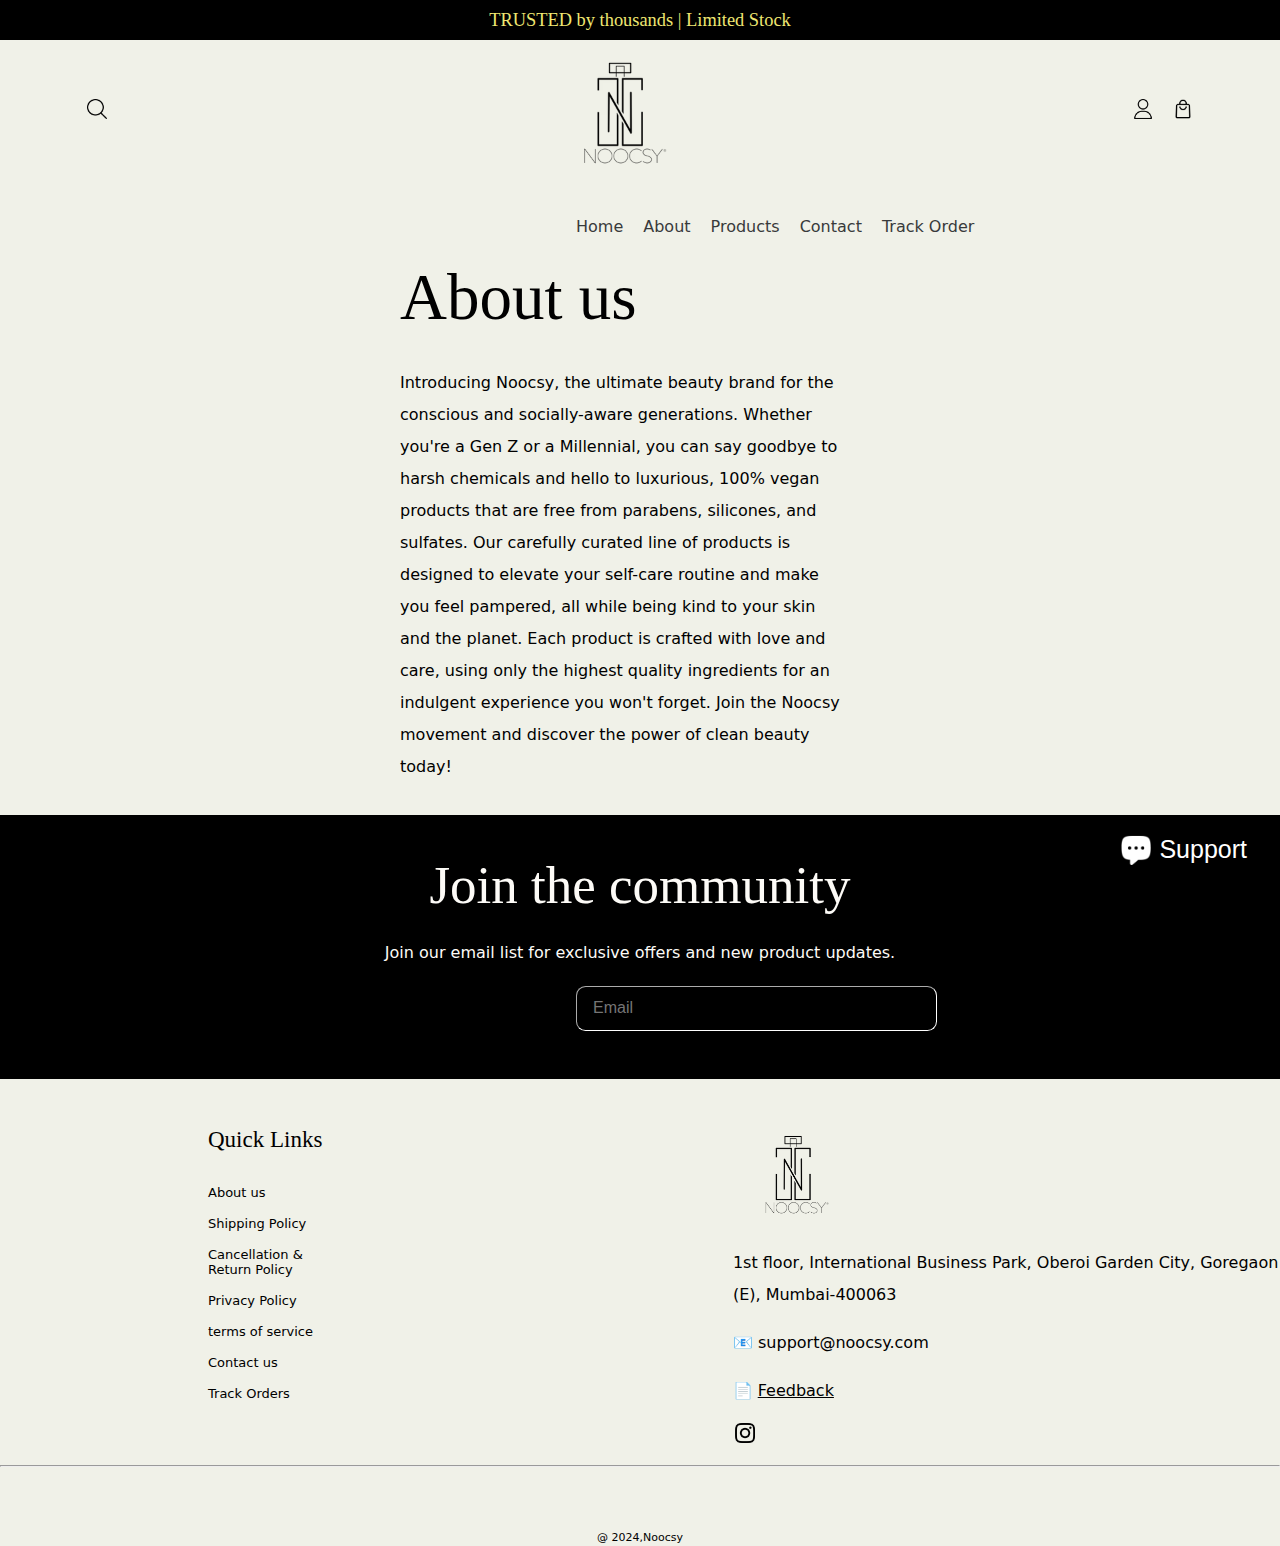
<file: about.html>
<!DOCTYPE html>
<html lang="en">
  <head>
    <meta charset="UTF-8" />
    <meta name="viewport" content="width=device-width, initial-scale=1.0" />
    <link rel="icon" type="image/png" href="//noocsy.com/cdn/shop/files/BLACK.png?crop=center">
    <title>About us - Noocsy</title>
    <link rel="stylesheet" href="about.css" />
    <script src="about.js"></script>
  </head>
  <body>
    <div class="content">
      <button id="fixedButton"><img src="img/masaage.png" alt="support" height="30">Support</button>
      <script src="about.js"></script>
    <div class="line">
      <p>TRUSTED by thousands | Limited Stock</p>
    </div>
    <div class="photo">
      <div class="img1">
        <a href=""><img src="img/search.png" height="20" /></a>
      </div>
      <div class="img2">
        <a href="index.html"><img src="img/BLACK.jpg" height="130" /></a>
      </div>
      <div class="img3">
        <a href="login.html"><img src="img/user.png" height="20" /></a>
      </div>
      <div class="img4">
        <a href="cart.html"><img src="img/shop.png" height="20" /></a>
      </div>
    </div>
    <div class="nav">
      <ul>
        <a href="index.html">Home</a>
        <a href="about.html">About</a>
        <a href="product.html">Products</a>
        <a href="contact.html">Contact</a>
        <a href="https://noocsy.ordr.live/">Track Order</a>
      </ul>
    </div>

    <div class="about">
      <h1>About us</h1>
      <p>
        Introducing Noocsy, the ultimate beauty brand for the conscious and
        socially-aware generations. Whether you're a Gen Z or a Millennial, you
        can say goodbye to harsh chemicals and hello to luxurious, 100% vegan
        products that are free from parabens, silicones, and sulfates. Our
        carefully curated line of products is designed to elevate your self-care
        routine and make you feel pampered, all while being kind to your skin
        and the planet. Each product is crafted with love and care, using only
        the highest quality ingredients for an indulgent experience you won't
        forget. Join the Noocsy movement and discover the power of clean beauty
        today!
      </p>
    </div>

    <div class="block2">
      <div class="name">
        <h2>Join the community</h2>
        <p>Join our email list for exclusive offers and new product updates.</p>
      </div>
      <input placeholder="Email" />
    </div>

    <div class="links">
      <div class="hyper">
        <h3>Quick Links</h3>
        <ul>
          <a href="about.html">About us</a>
          <a href="shiping.html">Shipping Policy</a>
          <a href="cancelation.html">Cancellation & Return Policy</a>
          <a href="privacy.html">Privacy Policy</a>
          <a href="terms.html">terms of service</a>
          <a href="contact.html">Contact us</a>
          <a href="https://noocsy.ordr.live/">Track Orders</a>
        </ul>
      </div>
      <div class="add">
        <img src="img/BLACK.jpg" height="100" />
        <p>
          1st floor, International Business Park, Oberoi Garden City, Goregaon
          (E), Mumbai-400063
        </p>
        <p>📧 support@noocsy.com</p>
        <p>📄<a href="https://docs.google.com/forms/d/e/1FAIpQLSdRjkCV4Z4Gh0xhU7xg-HaywWwtRvO87S7ocBy4wCKzkeIhxA/viewform">Feedback</a></p>
        <div class="insta">
          <a href="https://www.instagram.com/noocsy/"
            ><img src="img/instagram.png" alt="instagram" height="20px"
          /></a>
        </div>
      </div>
    </div>
    <div class="footer">
      <hr />
      <p>@ 2024,<a href="home.html">Noocsy</a></p>
    </div>
  </body>
</html>
</file>
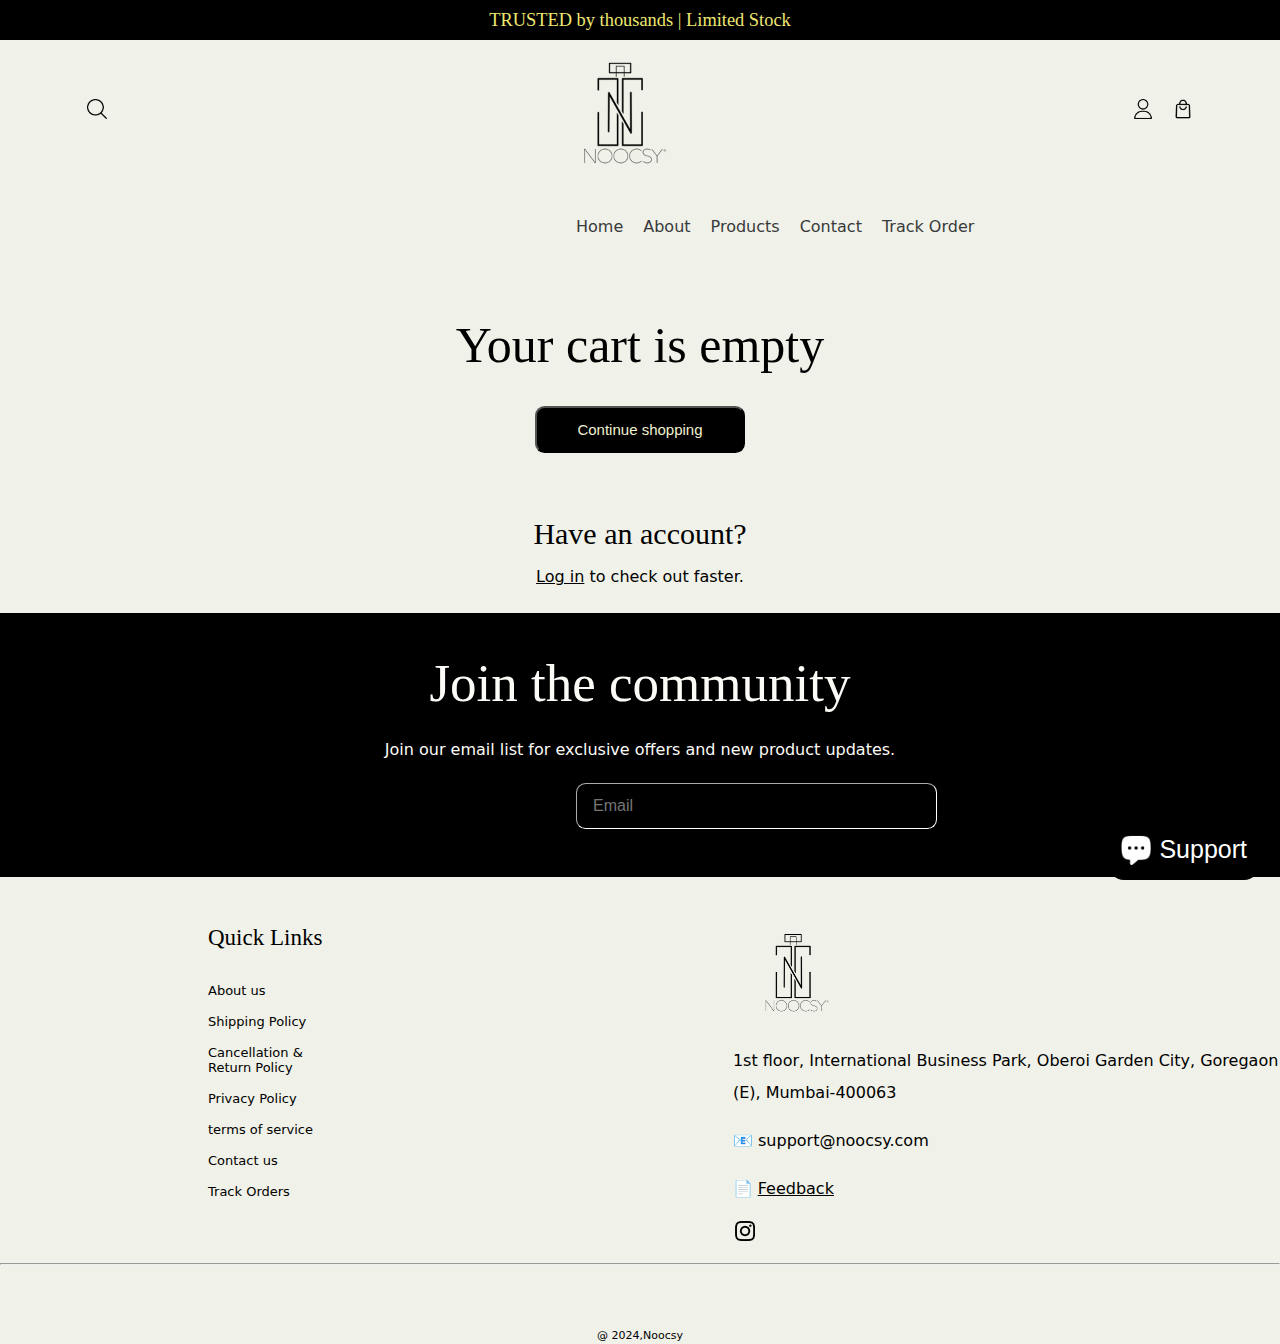
<file: cart.html>
<!DOCTYPE html>
<html lang="en">
  <head>
    <meta charset="UTF-8" />
    <meta name="viewport" content="width=device-width, initial-scale=1.0" />
    <link rel="icon" type="image/png" href="//noocsy.com/cdn/shop/files/BLACK.png?crop=center">
    <title>Your Shopping Cart - Noocsy</title>
    <link rel="stylesheet" href="cart.css" />
  </head>
  <body>
    <div class="content">
      <button id="fixedButton"><img src="img/masaage.png" alt="support" height="30">Support</button>
      <script src="cart.js"></script>
    <div class="line">
      <p>TRUSTED by thousands | Limited Stock</p>
    </div>
    <div class="photo">
      <div class="img1">
        <a href=""><img src="img/search.png" height="20" /></a>
      </div>
      <div class="img2">
        <a href="index.html"><img src="img/BLACK.jpg" height="130" /></a>
      </div>
      <div class="img3">
        <a href="login.html"><img src="img/user.png" height="20" /></a>
      </div>
      <div class="img4">
        <a href=""><img src="img/shop.png" height="20" /></a>
      </div>
    </div>
    <div class="nav">
      <ul>
        <a href="index.html">Home</a>
        <a href="about.html">About</a>
        <a href="product.html">Products</a>
        <a href="contact.html">Contact</a>
        <a href="https://noocsy.ordr.live/">Track Order</a>
      </ul>
    </div>

    <div class="block1">
      <h1>Your cart is empty</h1>
      <button>Continue shopping</button>
      <h2>Have an account?</h2>
      <p>
        <a href="login.html">Log in</a>
        to check out faster.
      </p>
    </div>

    <div class="block2">
      <div class="name">
        <h2>Join the community</h2>
        <p>Join our email list for exclusive offers and new product updates.</p>
      </div>
      <input placeholder="Email" />
    </div>

    <div class="links">
      <div class="hyper">
        <h3>Quick Links</h3>
        <ul>
          <a href="about.html">About us</a>
          <a href="shiping.html">Shipping Policy</a>
          <a href="cancelation.html">Cancellation & Return Policy</a>
          <a href="privacy.html">Privacy Policy</a>
          <a href="terms.html">terms of service</a>
          <a href="contact.html">Contact us</a>
          <a href="https://noocsy.ordr.live/">Track Orders</a>
        </ul>
      </div>
      <div class="add">
        <img src="img/BLACK.jpg" height="100" />
        <p>
          1st floor, International Business Park, Oberoi Garden City, Goregaon
          (E), Mumbai-400063
        </p>
        <p>📧 support@noocsy.com</p>
        <p>📄<a href="https://docs.google.com/forms/d/e/1FAIpQLSdRjkCV4Z4Gh0xhU7xg-HaywWwtRvO87S7ocBy4wCKzkeIhxA/viewform">Feedback</a></p>
        <div class="insta">
          <a href="https://www.instagram.com/noocsy/"
            ><img src="img/instagram.png" alt="instagram" height="20px"
          /></a>
        </div>
      </div>
    </div>
    <div class="footer">
      <hr />
      <p>@ 2024,<a href="home.html">Noocsy</a></p>
    </div>
  </body>
</html>
</file>
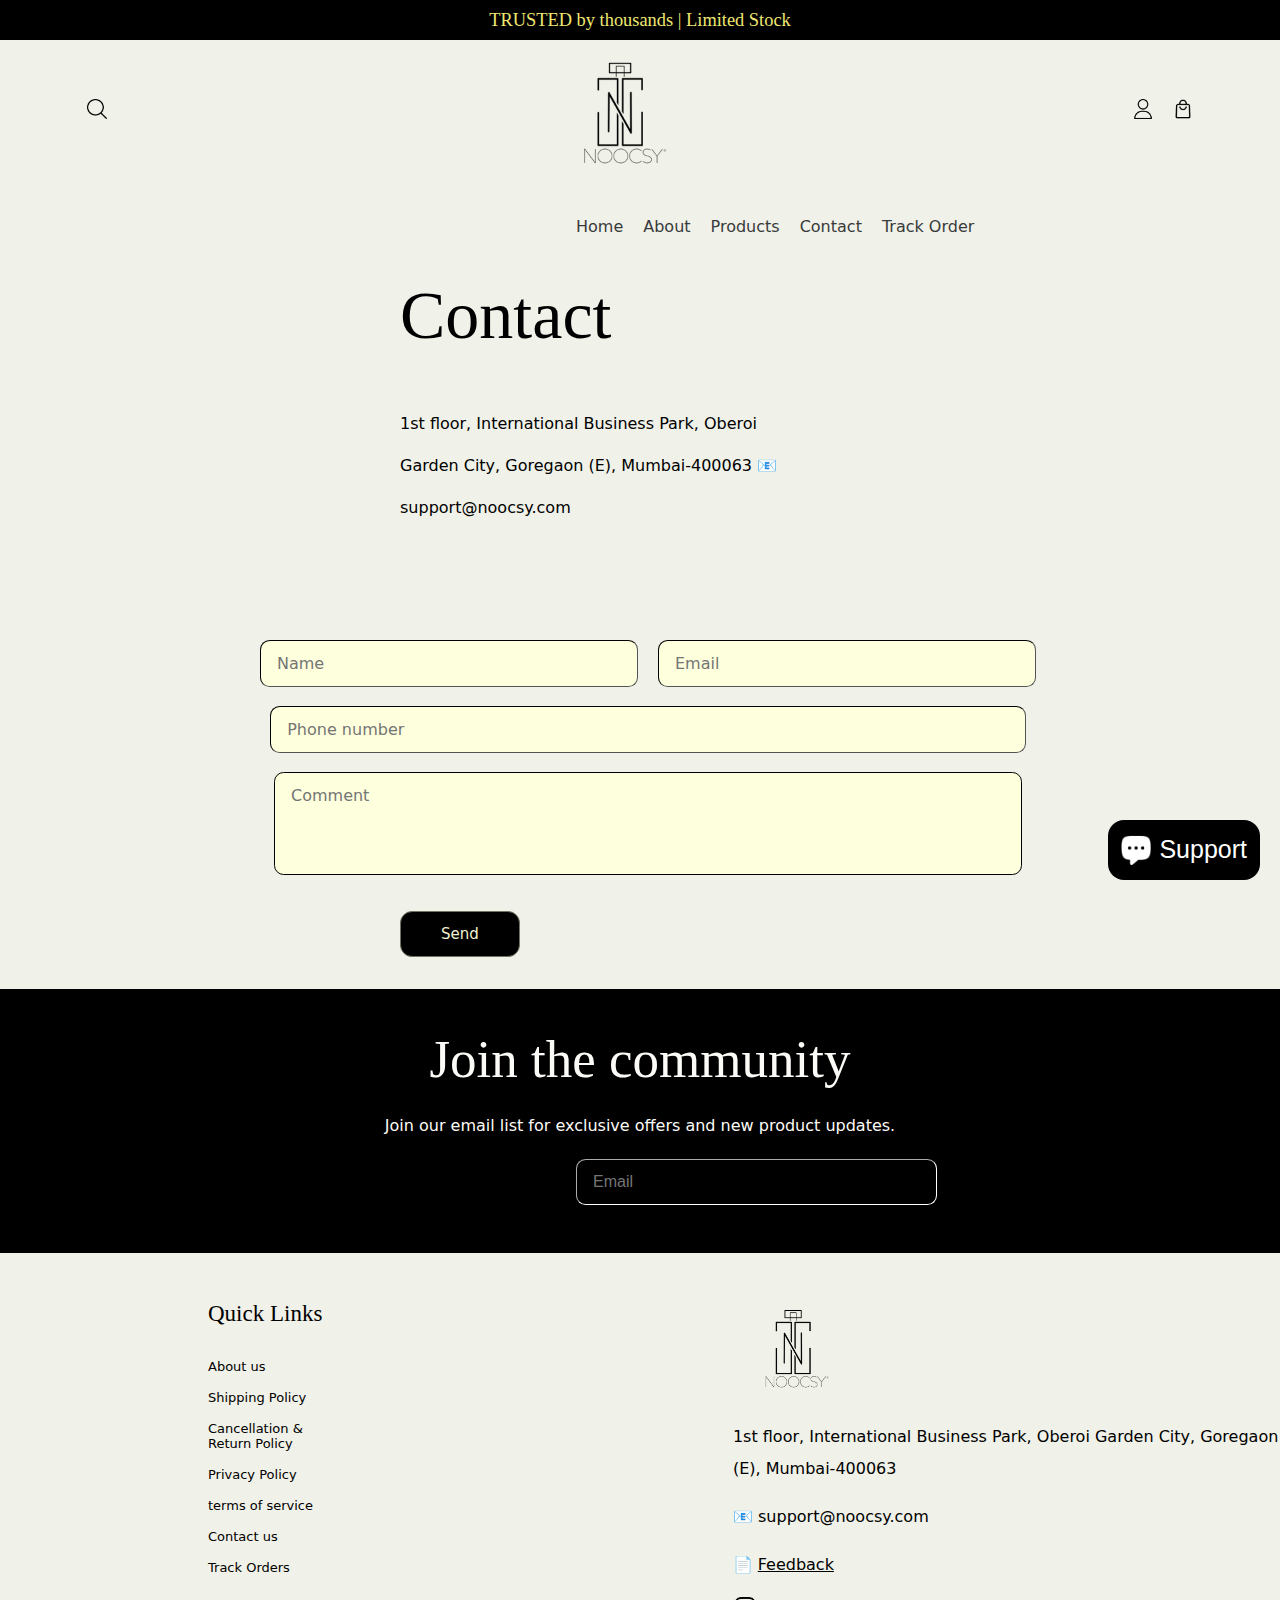
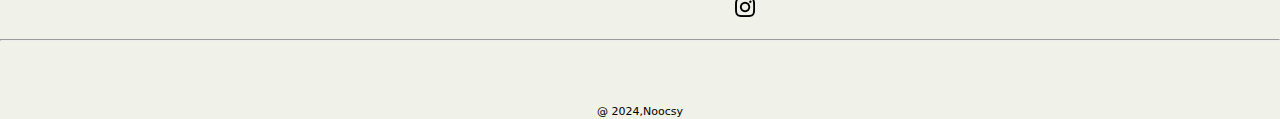
<file: contact.html>
<!DOCTYPE html>
<!DOCTYPE html>
<html lang="en">
  <head>
    <meta charset="UTF-8" />
    <meta name="viewport" content="width=device-width, initial-scale=1.0" />
    <link rel="icon" type="image/png" href="//noocsy.com/cdn/shop/files/BLACK.png?crop=center">
    <title>Contact - Noocsy</title>
    <link rel="stylesheet" href="contact.css" />
  </head>

  <body>
    <div class="content">
      <button id="fixedButton"><img src="img/masaage.png" alt="support" height="30">Support</button>
      <script src="contact.js"></script>
    <div class="line">
      <p>TRUSTED by thousands | Limited Stock</p>
    </div>
    <div class="photo">
      <div class="img1">
        <a href=""><img src="img/search.png" height="20" /></a>
      </div>
      <div class="img2">
        <a href="index.html"><img src="img/BLACK.jpg" height="130" /></a>
      </div>
      <div class="img3">
        <a href="login.html"><img src="img/user.png" height="20" /></a>
      </div>
      <div class="img4">
        <a href="cart.html"><img src="img/shop.png" height="20" /></a>
      </div>
    </div>
    <div class="nav">
      <ul>
        <a href="index.html">Home</a>
        <a href="about.html">About</a>
        <a href="product.html">Products</a>
        <a href="contact.html">Contact</a>
        <a href="https://noocsy.ordr.live/">Track Order</a>
      </ul>
    </div>

    <div class="contac">
      <h1>Contact</h1>
      <p>
        1st floor, International Business Park, Oberoi Garden City, Goregaon
        (E), Mumbai-400063 📧 support@noocsy.com
      </p>
    </div>

    <div class="nameEmail">
      <input type="text" placeholder="Name" />
      <input placeholder="Email" />
    </div>

    <div class="phone">
      <input type="" placeholder="Phone number"/>
    </div>

    <div class="comment">
      <textarea rows="4" placeholder="Comment"></textarea>
    </div>

    <div class="send">
      <button>Send</button>
    </div>

    <div class="block2">
      <div class="name">
        <h2>Join the community</h2>
        <p>Join our email list for exclusive offers and new product updates.</p>
      </div>
      <input placeholder="Email" />
    </div>
    <div class="links">
      <div class="hyper">
        <h3>Quick Links</h3>
        <ul>
          <a href="about.html">About us</a>
          <a href="shiping.html">Shipping Policy</a>
          <a href="cancelation.html">Cancellation & Return Policy</a>
          <a href="privacy.html">Privacy Policy</a>
          <a href="terms.html">terms of service</a>
          <a href="contact.html">Contact us</a>
          <a href="https://noocsy.ordr.live/">Track Orders</a>
        </ul>
      </div>
      <div class="add">
        <img src="img/BLACK.jpg" height="100" />
        <p>
          1st floor, International Business Park, Oberoi Garden City, Goregaon
          (E), Mumbai-400063
        </p>
        <p>📧 support@noocsy.com</p>
        <p>📄<a href="https://docs.google.com/forms/d/e/1FAIpQLSdRjkCV4Z4Gh0xhU7xg-HaywWwtRvO87S7ocBy4wCKzkeIhxA/viewform">Feedback</a></p>
        <div class="insta">
          <a href="https://www.instagram.com/noocsy/"
            ><img src="img/instagram.png" alt="instagram" height="20px"
          /></a>
        </div>
      </div>
    </div>
    <div class="footer">
      <hr />
      <p>@ 2024,<a href="home.html">Noocsy</a></p>
    </div>
  </body>
</html>
</file>
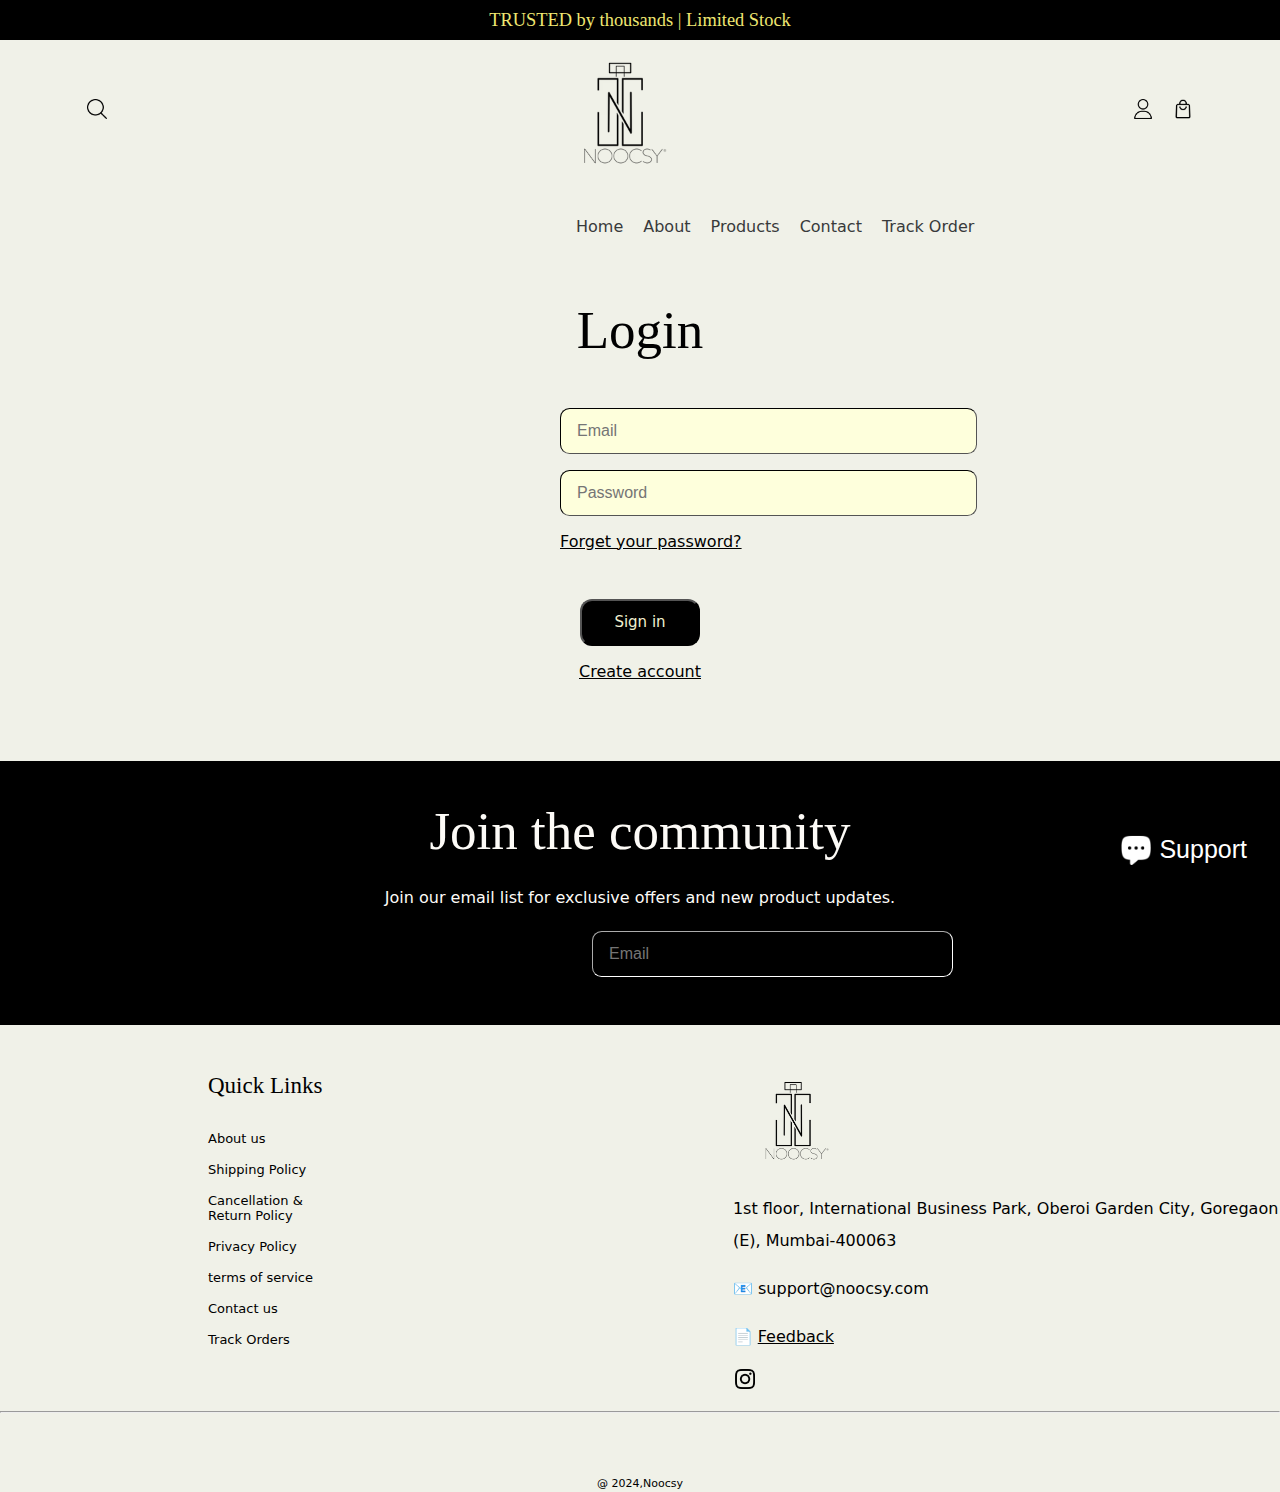
<file: login.html>
<!DOCTYPE html>
<html lang="en">
  <head>
    <meta charset="UTF-8" />
    <meta name="viewport" content="width=device-width, initial-scale=1.0" />
    <link rel="icon" type="image/png" href="//noocsy.com/cdn/shop/files/BLACK.png?crop=center">
    <title>Account - Noocsy</title>
    <link rel="stylesheet" href="login.css" />
  </head>
  <body>
    <div class="content">
      <button id="fixedButton"><img src="img/masaage.png" alt="support" height="30">Support</button>
      <script src="login.js"></script>
    <div class="line">
      <p>TRUSTED by thousands | Limited Stock</p>
    </div>
    <div class="photo">
      <div class="img1">
        <a href=""><img src="img/search.png" height="20" /></a>
      </div>
      <div class="img2">
        <a href="index.html"><img src="img/BLACK.jpg" height="130" /></a>
      </div>
      <div class="img3">
        <a href="login.html"><img src="img/user.png" height="20" /></a>
      </div>
      <div class="img4">
        <a href="cart.html"><img src="img/shop.png" height="20" /></a>
      </div>
    </div>
    <div class="nav">
      <ul>
        <a href="index.html">Home</a>
        <a href="about.html">About</a>
        <a href="product.html">Products</a>
        <a href="contact.html">Contact</a>
        <a href="https://noocsy.ordr.live/">Track Order</a>
      </ul>
    </div>

    <div class="log">
      <h1>Login</h1>
    </div>
    <div class="email">
      <input placeholder="Email" type="text" />
    </div>
    <div class="pass">
      <input placeholder="Password" type="password" />
    </div>
    <div class="forget">
      <a href="">Forget your password?</a>
    </div>
    <div class="bttn">
      <button>Sign in</button>
    </div>

    <div class="createAc">
      <a href="">Create account</a>
    </div>

    <div class="block2">
      <div class="name">
        <h2>Join the community</h2>
        <p>Join our email list for exclusive offers and new product updates.</p>
      </div>
      <input placeholder="Email" />
    </div>

    <div class="links">
      <div class="hyper">
        <h3>Quick Links</h3>
        <ul>
          <a href="about.html">About us</a>
          <a href="shiping.html">Shipping Policy</a>
          <a href="cancelation.html">Cancellation & Return Policy</a>
          <a href="privacy.html">Privacy Policy</a>
          <a href="terms.html">terms of service</a>
          <a href="contact.html">Contact us</a>
          <a href="https://noocsy.ordr.live/">Track Orders</a>
        </ul>
      </div>
      <div class="add">
        <img src="img/BLACK.jpg" height="100" />
        <p>
          1st floor, International Business Park, Oberoi Garden City, Goregaon
          (E), Mumbai-400063
        </p>
        <p>📧 support@noocsy.com</p>
        <p>📄<a href="https://docs.google.com/forms/d/e/1FAIpQLSdRjkCV4Z4Gh0xhU7xg-HaywWwtRvO87S7ocBy4wCKzkeIhxA/viewform">Feedback</a></p>
        <div class="insta">
          <a href="https://www.instagram.com/noocsy/"
            ><img src="img/instagram.png" alt="instagram" height="20px"
          /></a>
        </div>
      </div>
    </div>
    <div class="footer">
      <hr />
      <p>@ 2024,<a href="home.html">Noocsy</a></p>
    </div>
  </body>
</html>
</file>
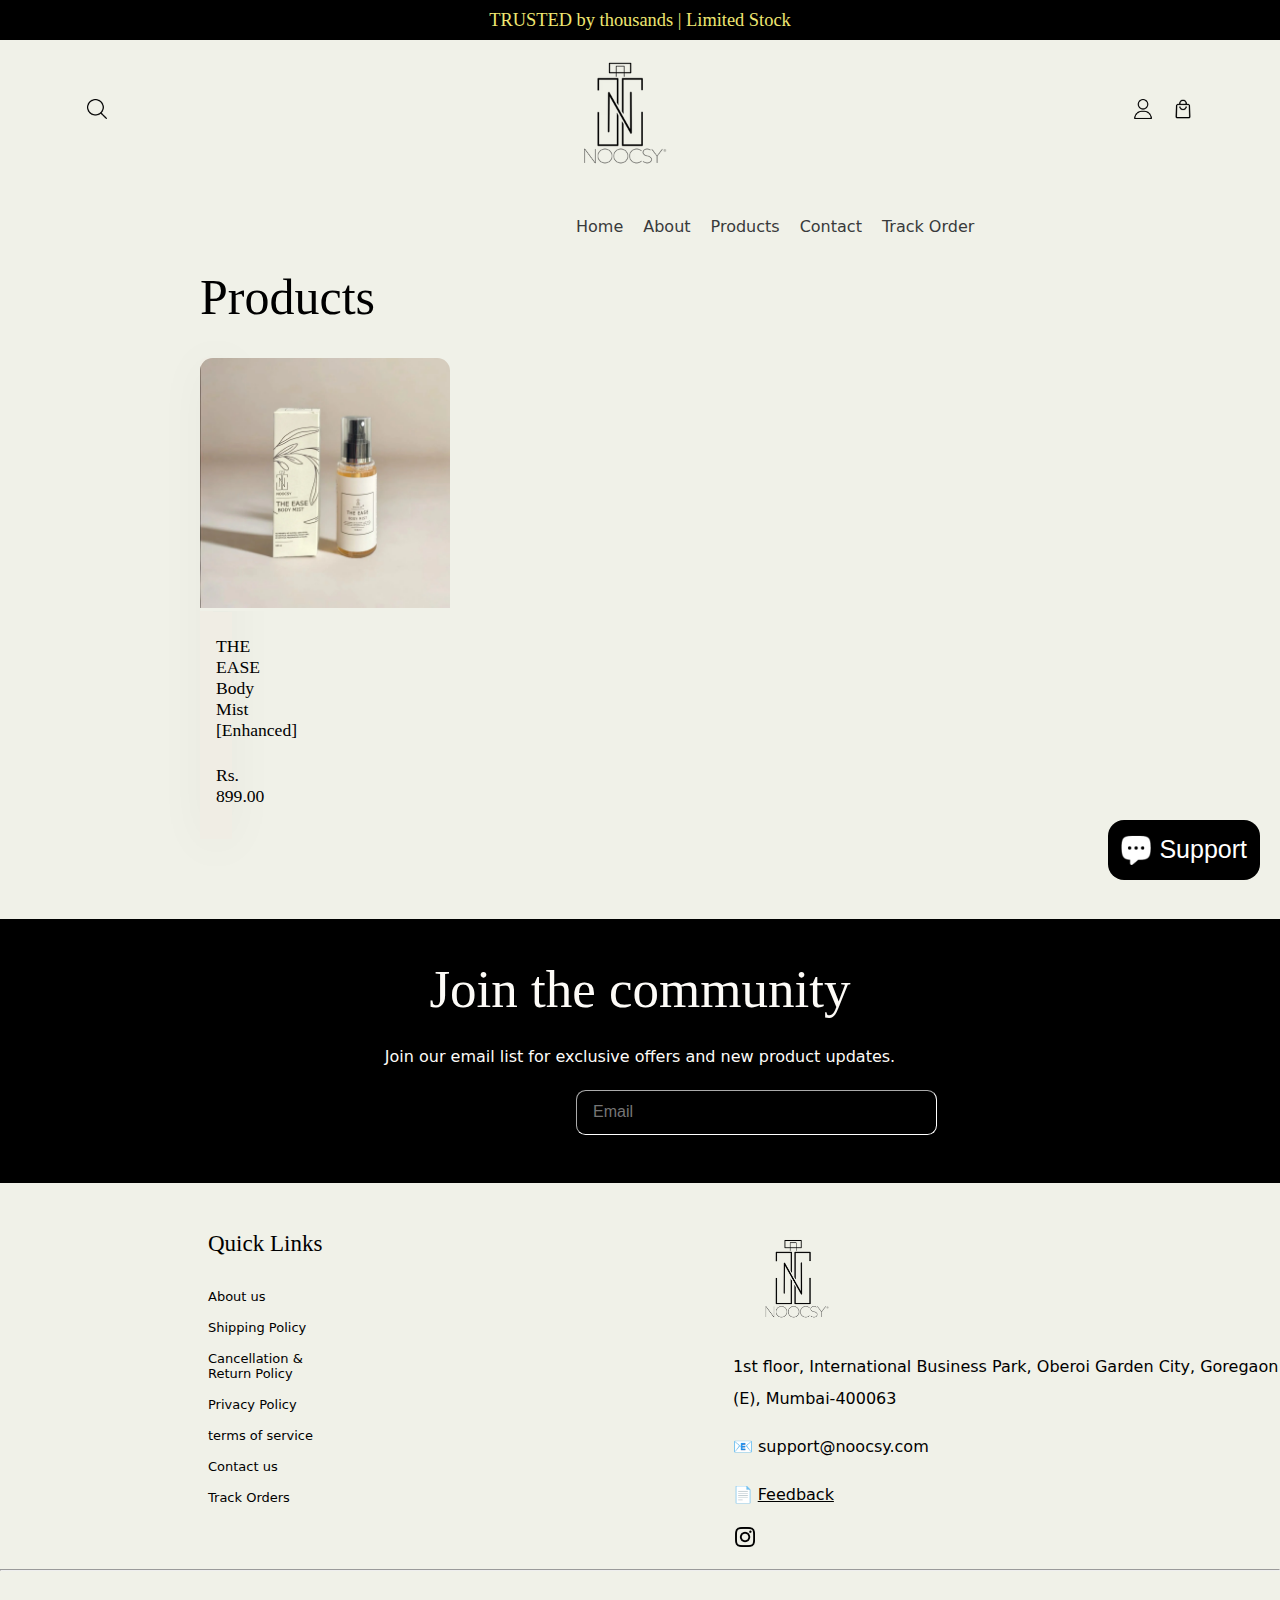
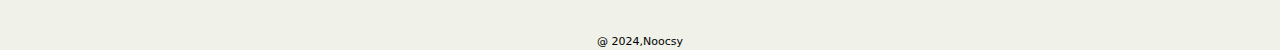
<file: product.html>
<!DOCTYPE html>
<html lang="en">
  <head>
    <meta charset="UTF-8" />
    <meta name="viewport" content="width=device-width, initial-scale=1.0" />
    <link
      rel="icon"
      type="image/png"
      href="//noocsy.com/cdn/shop/files/BLACK.png?crop=center"
    />
    <title>Products - Noocsy</title>
    <link rel="stylesheet" href="product.css" />
    <script src="product.js"></script>
  </head>
  <body>
    <div class="content">
      <button id="fixedButton"><img src="img/masaage1.png" alt="support" height="30">Support</button>
      <script src="product.js"></script>
    <div class="line">
      <p>TRUSTED by thousands | Limited Stock</p>
    </div>
    <div class="photo">
      <div class="img1">
        <a href=""><img src="img/search.png" height="20" /></a>
      </div>
      <div class="img2">
        <a href="index.html"><img src="img/BLACK.jpg" height="130" /></a>
      </div>
      <div class="img3">
        <a href="login.html"><img src="img/user.png" height="20" /></a>
      </div>
      <div class="img4">
        <a href="cart.html"><img src="img/shop.png" height="20" /></a>
      </div>
    </div>
    <div class="nav">
      <ul>
        <a href="index.html">Home</a>
        <a href="about.html">About</a>
        <a href="product.html">Products</a>
        <a href="contact.html">Contact</a>
        <a href="https://noocsy.ordr.live/">Track Order</a>
      </ul>
    </div>

    <div class="details">
      <h1>Products</h1>
    </div>

    <div class="product">
      <a href="">
        <img src="img/bottle.webp" height="250" />
        <div class="dis">
          <p>THE EASE Body Mist [Enhanced]</p>
          <p class="p">Rs. 899.00</p>
        </div>
      </a>
    </div>

    <div class="join">
      <div class="community">
        <h2>Join the community</h2>
        <p>Join our email list for exclusive offers and new product updates.</p>
      </div>
      <input placeholder="Email"></input>
    </div>

    <div class="links">
      <div class="hyper">
        <h3>Quick Links</h3>
        <ul>
          <a href="about.html">About us</a>
          <a href="shiping.html">Shipping Policy</a>
          <a href="cancelation.html">Cancellation & Return Policy</a>
          <a href="privacy.html">Privacy Policy</a>
          <a href="terms.html">terms of service</a>
          <a href="contact.html">Contact us</a>
          <a href="https://noocsy.ordr.live/">Track Orders</a>
        </ul>
      </div>
      <div class="add">
        <img src="img/BLACK.jpg" height="100" />
        <p>
          1st floor, International Business Park, Oberoi Garden City, Goregaon
          (E), Mumbai-400063
        </p>
        <p>📧 support@noocsy.com</p>
        <p>
          📄<a
            href="https://docs.google.com/forms/d/e/1FAIpQLSdRjkCV4Z4Gh0xhU7xg-HaywWwtRvO87S7ocBy4wCKzkeIhxA/viewform"
            >Feedback</a
          >
        </p>
        <div class="insta">
          <a href="https://www.instagram.com/noocsy/"
            ><img src="img/instagram.png" alt="instagram" height="20px"
          /></a>
        </div>
      </div>
    </div>
    <div class="footer">
      <hr />
      <p>@ 2024,<a href="home.html">Noocsy</a></p>
    </div>
  </body>
</html>
</file>
<file: about.css>
* {
  margin: 0%;
  padding: 0%;
  background-color: #f0f1e8;
}

*::selection {
  background: #C0C2BC;
}

.line p {
  color: rgb(239, 231, 114);
  background-color: black;
  text-align: center;
  padding: 0.6rem;
  font-size: 115%;
}

.line p::selection{
  background: #323221;
}

.photo .img1 a img {
  margin-right: 28rem;
  margin-top: 3rem;
  user-select: none;
}

.photo .img3 a img {
  margin-left: 28rem;
  margin-top: 3rem;
  user-select: none;
}

.photo .img4 a img {
  margin-left: 1.2rem;
  margin-top: 3rem;
  user-select: none;
}

.photo {
  justify-content: center;
  display: flex;
  padding-top: 0.7rem;
}

.nav a {
  font-family: system-ui, -apple-system, BlinkMacSystemFont, "Segoe UI", Roboto,
    Oxygen, Ubuntu, Cantarell, "Open Sans", "Helvetica Neue", sans-serif;
  text-decoration: none;
  margin-left: 1rem;
  color: rgb(56, 58, 59);
}

.nav {
  margin-top: 2rem;
  margin-left: 35rem;
}

.about h1 {
  font-weight: normal;
  font-size: 65px;
  margin-top: 1.5rem;
  margin-left: 25rem;
}

.about p {
  font-family: system-ui, -apple-system, BlinkMacSystemFont, "Segoe UI", Roboto,
    Oxygen, Ubuntu, Cantarell, "Open Sans", "Helvetica Neue", sans-serif;
  margin-left: 25rem;
  margin-top: 2rem;
  margin-right: 27rem;
  line-height: 2rem;
  margin-bottom: 2rem;
}

.block2 .name h2 {
  text-align: center;
  font-size: 53px;
  font-weight: normal;
  color: #fdfbf7;
  background-color: black;
  padding-top: 2.5rem;
  padding-bottom: 1.7rem;
}

.block2 .name p {
  font-family: system-ui, -apple-system, BlinkMacSystemFont, "Segoe UI", Roboto,
    Oxygen, Ubuntu, Cantarell, "Open Sans", "Helvetica Neue", sans-serif;
  font-size: 16px;
  text-align: center;
  color: #fdfbf7;
  background-color: black;
  padding-bottom: 1.5rem;
}

.name h2::selection{
  background: #323221;
}

.name p::selection{
  background: #323221;
}

.block2 input::selection{
  background: #323221;
}

.block2 {
  background-color: black;
}

.block2 input {
  margin-left: 36rem;
  margin-bottom: 3rem;
  border-color: #ffffff;
  border-width: 0.02em;
  color: white;
  font-size: 16px;
  color: #fdfbf7;
  background-color: black;
  border-radius: 0.6rem;
  padding-top: 0.8rem;
  padding-bottom: 0.8rem;
  padding-left: 1rem;
  padding-right: 8.5rem;
}

.links {
  display: flex;
}

.links .hyper h3 {
  font-weight: normal;
  font-size: 23px;
  margin-left: 13rem;
  margin-top: 3rem;
  margin-bottom: 1rem;
}

.links .hyper ul {
  margin-bottom: 4rem;
}

.links .hyper ul a {
  font-family: system-ui, -apple-system, BlinkMacSystemFont, "Segoe UI", Roboto,
    Oxygen, Ubuntu, Cantarell, "Open Sans", "Helvetica Neue", sans-serif;
  display: grid;
  text-decoration: none;
  padding-top: 1rem;
  margin-left: 13rem;
  /* margin-right: 25.6rem; */
  color: black;
  font-size: 13px;
}

.links img {
  margin-top: 3rem;
  margin-left: 25.6rem;
}

.links .add p {
  font-family: system-ui, -apple-system, BlinkMacSystemFont, "Segoe UI", Roboto,
    Oxygen, Ubuntu, Cantarell, "Open Sans", "Helvetica Neue", sans-serif;
  margin-left: 25rem;
  margin-top: 1rem;
  /* margin-right: 18rem; */
  line-height: 2rem;
}

.links .add a {
  font-family: system-ui, -apple-system, BlinkMacSystemFont, "Segoe UI", Roboto,
    Oxygen, Ubuntu, Cantarell, "Open Sans", "Helvetica Neue", sans-serif;
  margin-left: 0.3rem;
  color: black;
}

.add .insta {
  margin-left: -0.8rem;
  margin-top: -2rem;
}

.footer {
  font-family: system-ui, -apple-system, BlinkMacSystemFont, "Segoe UI", Roboto,
    Oxygen, Ubuntu, Cantarell, "Open Sans", "Helvetica Neue", sans-serif;
  text-align: center;
}

.footer p {
  margin-top: 4rem;
  margin-bottom: 0.1rem;
  font-size: 11px;
}

.footer p a {
  text-decoration: none;
  color: black;
}

.content {
  padding-top: 0px; 
}

#fixedButton {
  position: fixed;
  bottom: 20px;
  font-size: 25px;
  right: 20px;
  padding: 15px 13px;
  background-color: #000000;
  color: white;
  border: none;
  border-radius: 1rem;
  cursor: pointer;
  display: flex;
}

#fixedButton img{
  padding-right: 0.5rem;
  background-color: #000000;
}
</file>
<file: cart.css>
* {
  margin: 0%;
  padding: 0%;
  background-color: #f0f1e8;
}

*::selection {
  background: #C0C2BC;
}

.line p {
  color: rgb(239, 231, 114);
  background-color: black;
  text-align: center;
  padding: 0.6rem;
  font-size: 115%;
}

.line p::selection{
  background: #323221;
}

.photo .img1 a img {
  margin-right: 28rem;
  margin-top: 3rem;
  user-select: none;
}

.photo .img3 a img {
  margin-left: 28rem;
  margin-top: 3rem;
  user-select: none;
}

.photo .img4 a img {
  margin-left: 1.2rem;
  margin-top: 3rem;
  user-select: none;
}

.photo {
  justify-content: center;
  display: flex;
  padding-top: 0.7rem;
}

.nav a {
  font-family: system-ui, -apple-system, BlinkMacSystemFont, "Segoe UI", Roboto,
    Oxygen, Ubuntu, Cantarell, "Open Sans", "Helvetica Neue", sans-serif;
  text-decoration: none;
  margin-left: 1rem;
  color: rgb(56, 58, 59);
}

.nav {
  margin-top: 2rem;
  margin-left: 35rem;
}

.block1 {
  text-align: center;
  margin-top: 5rem;
}

.block1 h1 {
  font-weight: normal;
  font-size: 50px;
}

.block1 button {
  color: #f0f1d0;
  background-color: black;
  font-size: 15px;
  border-radius: 0.6rem;
  padding-left: 2.5rem;
  padding-right: 2.5rem;
  padding-top: 0.8rem;
  padding-bottom: 0.8rem;
  margin-top: 2rem;
  cursor: pointer;
}

.block1 button::selection{
  background: #323221;
}

.block1 h2 {
  font-weight: normal;
  font-size: 30px;
  margin-top: 4rem;
}

.block1 p {
  font-family: system-ui, -apple-system, BlinkMacSystemFont, "Segoe UI", Roboto,
    Oxygen, Ubuntu, Cantarell, "Open Sans", "Helvetica Neue", sans-serif;
  font-size: 16px;
  margin-top: 1rem;
  margin-bottom: 1.7rem;
}

.block1 p a {
  color: black;
}

.block2 .name h2 {
  text-align: center;
  font-size: 53px;
  font-weight: normal;
  color: #fdfbf7;
  background-color: black;
  padding-top: 2.5rem;
  padding-bottom: 1.7rem;
}

.block2 .name p {
  font-family: system-ui, -apple-system, BlinkMacSystemFont, "Segoe UI", Roboto,
    Oxygen, Ubuntu, Cantarell, "Open Sans", "Helvetica Neue", sans-serif;
  font-size: 16px;
  text-align: center;
  color: #fdfbf7;
  background-color: black;
  padding-bottom: 1.5rem;
}

.name h2::selection{
  background: #323221;
}

.name p::selection{
  background: #323221;
}

.block2 input::selection{
  background: #323221;
}

.block2 {
  background-color: black;
}

.block2 input {
  margin-left: 36rem;
  margin-bottom: 3rem;
  border-color: #ffffff;
  border-width: 0.02em;
  color: white;
  font-size: 16px;
  color: #fdfbf7;
  background-color: black;
  border-radius: 0.6rem;
  padding-top: 0.8rem;
  padding-bottom: 0.8rem;
  padding-left: 1rem;
  padding-right: 8.5rem;
}

.links {
  display: flex;
}

.links .hyper h3 {
  font-weight: normal;
  font-size: 23px;
  margin-left: 13rem;
  margin-top: 3rem;
  margin-bottom: 1rem;
}

.links .hyper ul {
  margin-bottom: 4rem;
}

.links .hyper ul a {
  font-family: system-ui, -apple-system, BlinkMacSystemFont, "Segoe UI", Roboto,
    Oxygen, Ubuntu, Cantarell, "Open Sans", "Helvetica Neue", sans-serif;
  display: grid;
  text-decoration: none;
  padding-top: 1rem;
  margin-left: 13rem;
  /* margin-right: 25.6rem; */
  color: black;
  font-size: 13px;
}

.links img {
  margin-top: 3rem;
  margin-left: 25.6rem;
}

.links .add p {
  font-family: system-ui, -apple-system, BlinkMacSystemFont, "Segoe UI", Roboto,
    Oxygen, Ubuntu, Cantarell, "Open Sans", "Helvetica Neue", sans-serif;
  margin-left: 25rem;
  margin-top: 1rem;
  /* margin-right: 18rem; */
  line-height: 2rem;
}

.links .add a {
  font-family: system-ui, -apple-system, BlinkMacSystemFont, "Segoe UI", Roboto,
    Oxygen, Ubuntu, Cantarell, "Open Sans", "Helvetica Neue", sans-serif;
  margin-left: 0.3rem;
  color: black;
}

.add .insta {
  margin-left: -0.8rem;
  margin-top: -2rem;
}

.footer {
  font-family: system-ui, -apple-system, BlinkMacSystemFont, "Segoe UI", Roboto,
    Oxygen, Ubuntu, Cantarell, "Open Sans", "Helvetica Neue", sans-serif;
  text-align: center;
}

.footer p {
  margin-top: 4rem;
  margin-bottom: 0.1rem;
  font-size: 11px;
}

.footer p a {
  text-decoration: none;
  color: black;
}

.content {
  padding-top: 0px; 
}

#fixedButton {
  position: fixed;
  bottom: 20px;
  font-size: 25px;
  right: 20px;
  padding: 15px 13px;
  background-color: #000000;
  color: white;
  border: none;
  border-radius: 1rem;
  cursor: pointer;
  display: flex;
}

#fixedButton img{
  padding-right: 0.5rem;
  background-color: #000000;
}
</file>
<file: contact.css>
* {
  margin: 0%;
  padding: 0%;
  background-color: #f0f1e8;
}

*::selection {
  background: #C0C2BC;
}

.line p {
  color: rgb(239, 231, 114);
  background-color: black;
  text-align: center;
  padding: 0.6rem;
  font-size: 115%;
}

.line p::selection{
  background: #323221;
}

.photo .img1 a img {
  margin-right: 28rem;
  margin-top: 3rem;
  user-select: none;
}

.photo .img3 a img {
  margin-left: 28rem;
  margin-top: 3rem;
  user-select: none;
}

.photo .img4 a img {
  margin-left: 1.2rem;
  margin-top: 3rem;
  user-select: none;
}

.photo {
  justify-content: center;
  display: flex;
  padding-top: 0.7rem;
}

.nav a {
  font-family: system-ui, -apple-system, BlinkMacSystemFont, "Segoe UI", Roboto,
    Oxygen, Ubuntu, Cantarell, "Open Sans", "Helvetica Neue", sans-serif;
  text-decoration: none;
  margin-left: 1rem;
  color: rgb(56, 58, 59);
}

.nav {
  margin-top: 2rem;
  margin-left: 35rem;
}

.contac h1 {
  font-weight: normal;
  font-size: 68px;
  margin-top: 2.5rem;
  margin-left: 25rem;
}

.contac p {
  font-family: system-ui, -apple-system, BlinkMacSystemFont, "Segoe UI", Roboto,
    Oxygen, Ubuntu, Cantarell, "Open Sans", "Helvetica Neue", sans-serif;
  margin-left: 25rem;
  margin-top: 3rem;
  margin-right: 31rem;
  line-height: 2.6rem;
  margin-bottom: 7rem;
}

.nameEmail{
  text-align: center;
}

.nameEmail input{
  font-family: system-ui, -apple-system, BlinkMacSystemFont, "Segoe UI", Roboto,
    Oxygen, Ubuntu, Cantarell, "Open Sans", "Helvetica Neue", sans-serif;
  margin-left: 1rem;
  border-color: black;
  border-width: 0.1mm;
  font-size: 16px;
  background-color: #feffdc;
  border-radius: 0.6rem;
  padding-top: 0.8rem;
  padding-bottom: 0.8rem;
  padding-left: 1rem;
  padding-right: 10rem;
}

.phone{
  text-align: center;
}

.phone input{
  font-family: system-ui, -apple-system, BlinkMacSystemFont, "Segoe UI", Roboto,
    Oxygen, Ubuntu, Cantarell, "Open Sans", "Helvetica Neue", sans-serif;
  margin-left: 1rem;
  margin-top: 1.2rem;
  border-color: black;
  border-width: 0.1mm;
  font-size: 16px;
  background-color: #feffdc;
  border-radius: 0.6rem;
  padding-top: 0.8rem;
  padding-bottom: 0.8rem;
  padding-left: 1rem;
  padding-right: 33.6rem;
}


.comment{
  text-align: center;
}

.comment textarea{
  font-family: system-ui, -apple-system, BlinkMacSystemFont, "Segoe UI", Roboto,
    Oxygen, Ubuntu, Cantarell, "Open Sans", "Helvetica Neue", sans-serif;
  margin-left: 1rem;
  margin-top: 1.2rem;
  border-color: black;
  border-width: 0.1mm;
  font-size: 16px;
  background-color: #feffdc;
  border-radius: 0.6rem;
  padding-top: 0.8rem;
  padding-bottom: 0.8rem;
  padding-left: 1rem;
  padding-right: 34.5rem;
  resize: none;
}

/* .send{
  margin-top: 2rem;
} */

.send button{
  font-family: system-ui, -apple-system, BlinkMacSystemFont, "Segoe UI", Roboto,
    Oxygen, Ubuntu, Cantarell, "Open Sans", "Helvetica Neue", sans-serif;
  border: 1.5px #737363;
  border-style:solid;
  font-size: 15px;
  padding: 0.8rem;
  padding-left: 2.5rem;
  padding-right: 2.5rem;
  margin-left: 25rem;
  margin-top: 2rem;
  margin-bottom: 2rem;
  border-radius: 0.8em;
  color: #f0f1d0;
  background-color: rgb(0, 0, 0);
  cursor: pointer;
}

.send button::selection{
  background: #323221
}

/* .send button:hover{
  border: 2px #737363;
  border-style:solid;
}

.send button::after{
  position: absolute;
} */

.block2 .name h2 {
  text-align: center;
  font-size: 53px;
  font-weight: normal;
  color: #fdfbf7;
  background-color: black;
  padding-top: 2.5rem;
  padding-bottom: 1.7rem;
}

.block2 .name p {
  font-family: system-ui, -apple-system, BlinkMacSystemFont, "Segoe UI", Roboto,
    Oxygen, Ubuntu, Cantarell, "Open Sans", "Helvetica Neue", sans-serif;
  font-size: 16px;
  text-align: center;
  color: #fdfbf7;
  background-color: black;
  padding-bottom: 1.5rem;
}

.name h2::selection{
  background: #323221;
}

.name p::selection{
  background: #323221;
}

.block2 input::selection{
  background: #323221;
}

.block2 {
  background-color: black;
}

.block2 input {
  margin-left: 36rem;
  margin-bottom: 3rem;
  border-color: #ffffff;
  border-width: 0.02em;
  color: white;
  font-size: 16px;
  color: #fdfbf7;
  background-color: black;
  border-radius: 0.6rem;
  padding-top: 0.8rem;
  padding-bottom: 0.8rem;
  padding-left: 1rem;
  padding-right: 8.5rem;
}

.createAc a {
  font-family: system-ui, -apple-system, BlinkMacSystemFont, "Segoe UI", Roboto,
    Oxygen, Ubuntu, Cantarell, "Open Sans", "Helvetica Neue", sans-serif;
  color: black;
}

.links {
  display: flex;
}

.links .hyper h3 {
  font-weight: normal;
  font-size: 23px;
  margin-left: 13rem;
  margin-top: 3rem;
  margin-bottom: 1rem;
}

.links .hyper ul {
  margin-bottom: 4rem;
}

.links .hyper ul a {
  font-family: system-ui, -apple-system, BlinkMacSystemFont, "Segoe UI", Roboto,
    Oxygen, Ubuntu, Cantarell, "Open Sans", "Helvetica Neue", sans-serif;
  display: grid;
  text-decoration: none;
  padding-top: 1rem;
  margin-left: 13rem;
  /* margin-right: 25.6rem; */
  color: black;
  font-size: 13px;
}

.links img {
  margin-top: 3rem;
  margin-left: 25.6rem;
}

.links .add p {
  font-family: system-ui, -apple-system, BlinkMacSystemFont, "Segoe UI", Roboto,
    Oxygen, Ubuntu, Cantarell, "Open Sans", "Helvetica Neue", sans-serif;
  margin-left: 25rem;
  margin-top: 1rem;
  /* margin-right: 18rem; */
  line-height: 2rem;
}

.links .add a {
  font-family: system-ui, -apple-system, BlinkMacSystemFont, "Segoe UI", Roboto,
    Oxygen, Ubuntu, Cantarell, "Open Sans", "Helvetica Neue", sans-serif;
  margin-left: 0.3rem;
  color: black;
}

.add .insta {
  margin-left: -0.8rem;
  margin-top: -2rem;
}

.footer {
  font-family: system-ui, -apple-system, BlinkMacSystemFont, "Segoe UI", Roboto,
    Oxygen, Ubuntu, Cantarell, "Open Sans", "Helvetica Neue", sans-serif;
  text-align: center;
}

.footer p {
  margin-top: 4rem;
  margin-bottom: 0.1rem;
  font-size: 11px;
}

.footer p a {
  text-decoration: none;
  color: black;
}

.content {
  padding-top: 0px; 
}

#fixedButton {
  position: fixed;
  bottom: 20px;
  font-size: 25px;
  right: 20px;
  padding: 15px 13px;
  background-color: #000000;
  color: white;
  border: none;
  border-radius: 1rem;
  cursor: pointer;
  display: flex;
}

#fixedButton img{
  padding-right: 0.5rem;
  background-color: #000000;
}
</file>
<file: login.css>
* {
  margin: 0%;
  padding: 0%;
  background-color: #f0f1e8;
}

*::selection {
  background: #C0C2BC;
}

.line p {
  color: rgb(239, 231, 114);
  background-color: black;
  text-align: center;
  padding: 0.6rem;
  font-size: 115%;
}

.line p::selection{
  background: #323221;
}

.photo .img1 a img {
  margin-right: 28rem;
  margin-top: 3rem;
  user-select: none;
}

.photo .img3 a img {
  margin-left: 28rem;
  margin-top: 3rem;
  user-select: none;
}

.photo .img4 a img {
  margin-left: 1.2rem;
  margin-top: 3rem;
  user-select: none;
}

.photo {
  justify-content: center;
  display: flex;
  padding-top: 0.7rem;
}

.nav a {
  font-family: system-ui, -apple-system, BlinkMacSystemFont, "Segoe UI", Roboto,
    Oxygen, Ubuntu, Cantarell, "Open Sans", "Helvetica Neue", sans-serif;
  text-decoration: none;
  margin-left: 1rem;
  color: rgb(56, 58, 59);
}

.nav {
  margin-top: 2rem;
  margin-left: 35rem;
}

.block2 .name h2 {
  text-align: center;
  font-size: 53px;
  font-weight: normal;
  color: #fdfbf7;
  background-color: black;
  padding-top: 2.5rem;
  padding-bottom: 1.7rem;
}

.block2 .name p {
  font-family: system-ui, -apple-system, BlinkMacSystemFont, "Segoe UI", Roboto,
    Oxygen, Ubuntu, Cantarell, "Open Sans", "Helvetica Neue", sans-serif;
  font-size: 16px;
  text-align: center;
  color: #fdfbf7;
  background-color: black;
  padding-bottom: 1.5rem;
}

.name h2::selection{
  background: #323221;
}

.name p::selection{
  background: #323221;
}

.block2 input::selection{
  background: #323221;
}

.block2 {
  background-color: black;
}

.block2 input {
  margin-left: 37rem;
  margin-bottom: 3rem;
  border-color: #ffffff;
  border-width: 0.02em;
  color: white;
  font-size: 16px;
  color: #fdfbf7;
  background-color: black;
  border-radius: 0.6rem;
  padding-top: 0.8rem;
  padding-bottom: 0.8rem;
  padding-left: 1rem;
  padding-right: 8.5rem;
}

.log h1 {
  text-align: center;
  font-weight: normal;
  font-size: 53px;
  margin-top: 4rem;
  margin-bottom: 3rem;
}

.email input {
  margin-left: 35rem;
  margin-bottom: 1rem;
  /* border-color: #ffffff; */
  border-color: black;
  border-width: 0.1mm;
  /* color: white; */
  font-size: 16px;
  /* color: #FDFBF7; */
  background-color: #feffdc;
  border-radius: 0.6rem;
  padding-top: 0.8rem;
  padding-bottom: 0.8rem;
  padding-left: 1rem;
  padding-right: 12rem;
}

.pass input {
  margin-left: 35rem;
  /* border-color: #ffffff; */
  border-color: black;
  border-width: 0.1mm;
  /* color: white; */
  font-size: 16px;
  /* color: #FDFBF7; */
  background-color: #feffdc;
  border-radius: 0.6rem;
  padding-top: 0.8rem;
  padding-bottom: 0.8rem;
  padding-left: 1rem;
  padding-right: 12rem;
}

.forget {
  margin-top: 1rem;
}

.forget a {
  font-family: system-ui, -apple-system, BlinkMacSystemFont, "Segoe UI", Roboto,
    Oxygen, Ubuntu, Cantarell, "Open Sans", "Helvetica Neue", sans-serif;
  font-size: 16px;
  margin-left: 35rem;
  color: black;
}

.bttn {
  padding-top: 1rem;
  text-align: center;
}

.bttn button {
  font-family: system-ui, -apple-system, BlinkMacSystemFont, "Segoe UI", Roboto,
    Oxygen, Ubuntu, Cantarell, "Open Sans", "Helvetica Neue", sans-serif;
  font-size: 15px;
  padding: 0.8rem;
  padding-left: 2rem;
  padding-right: 2rem;
  margin-top: 2rem;
  border-radius: 0.8em;
  color: #f0f1d0;
  background-color: rgb(0, 0, 0);
  cursor: pointer;
}

.bttn button::selection{
  background: #323221;
}

.createAc {
  text-align: center;
  margin-top: 1rem;
  margin-bottom: 5rem;
}

.createAc a {
  font-family: system-ui, -apple-system, BlinkMacSystemFont, "Segoe UI", Roboto,
    Oxygen, Ubuntu, Cantarell, "Open Sans", "Helvetica Neue", sans-serif;
  color: black;
}

.links {
  display: flex;
}

.links .hyper h3 {
  font-weight: normal;
  font-size: 23px;
  margin-left: 13rem;
  margin-top: 3rem;
  margin-bottom: 1rem;
}

.links .hyper ul {
  margin-bottom: 4rem;
}

.links .hyper ul a {
  font-family: system-ui, -apple-system, BlinkMacSystemFont, "Segoe UI", Roboto,
    Oxygen, Ubuntu, Cantarell, "Open Sans", "Helvetica Neue", sans-serif;
  display: grid;
  text-decoration: none;
  padding-top: 1rem;
  margin-left: 13rem;
  /* margin-right: 25.6rem; */
  color: black;
  font-size: 13px;
}

.links img {
  margin-top: 3rem;
  margin-left: 25.6rem;
}

.links .add p {
  font-family: system-ui, -apple-system, BlinkMacSystemFont, "Segoe UI", Roboto,
    Oxygen, Ubuntu, Cantarell, "Open Sans", "Helvetica Neue", sans-serif;
  margin-left: 25rem;
  margin-top: 1rem;
  /* margin-right: 18rem; */
  line-height: 2rem;
}

.links .add a {
  font-family: system-ui, -apple-system, BlinkMacSystemFont, "Segoe UI", Roboto,
    Oxygen, Ubuntu, Cantarell, "Open Sans", "Helvetica Neue", sans-serif;
  margin-left: 0.3rem;
  color: black;
}

.add .insta {
  margin-left: -0.8rem;
  margin-top: -2rem;
}

.footer {
  font-family: system-ui, -apple-system, BlinkMacSystemFont, "Segoe UI", Roboto,
    Oxygen, Ubuntu, Cantarell, "Open Sans", "Helvetica Neue", sans-serif;
  text-align: center;
}

.footer p {
  margin-top: 4rem;
  margin-bottom: 0.1rem;
  font-size: 11px;
}

.footer p a {
  text-decoration: none;
  color: black;
}

.add .insta {
  margin-left: -0.8rem;
  margin-top: -2rem;
}

.content {
  padding-top: 0px; 
}

#fixedButton {
  position: fixed;
  bottom: 20px;
  font-size: 25px;
  right: 20px;
  padding: 15px 13px;
  background-color: #000000;
  color: white;
  border: none;
  border-radius: 1rem;
  cursor: pointer;
  display: flex;
}

#fixedButton img{
  padding-right: 0.5rem;
  background-color: #000000;
}
</file>
<file: product.css>
* {
  margin: 0%;
  padding: 0%;
  background-color: #f0f1e8;
}

*::selection {
  background: #c0c2bc;
}

.line p {
  color: rgb(239, 231, 114);
  background-color: black;
  text-align: center;
  padding: 0.6rem;
  font-size: 115%;
}

.line p::selection {
  background: #323221;
}

.photo .img1 a img {
  margin-right: 28rem;
  margin-top: 3rem;
  user-select: none;
}

.photo .img3 a img {
  margin-left: 28rem;
  margin-top: 3rem;
  user-select: none;
}

.photo .img4 a img {
  margin-left: 1.2rem;
  margin-top: 3rem;
  user-select: none;
}

.photo {
  justify-content: center;
  display: flex;
  padding-top: 0.7rem;
}

.nav a {
  font-family: system-ui, -apple-system, BlinkMacSystemFont, "Segoe UI", Roboto,
    Oxygen, Ubuntu, Cantarell, "Open Sans", "Helvetica Neue", sans-serif;
  text-decoration: none;
  margin-left: 1rem;
  color: rgb(56, 58, 59);
}

.nav {
  margin-top: 2rem;
  margin-left: 35rem;
}

.details h1{
  font-weight: normal;
  margin-left: 12.5rem;
  font-size: 50px;
  margin-top: 2rem;
}

.product {
  margin-left: 12.5rem;
  margin-top: 2rem;
  background-color: #f0ede4;
  margin-right: 66.7rem;
  border-radius: 0.8rem;
  margin-bottom: 5rem;
  box-shadow: 10px 5px 50px rgba(0, 0, 0, 0.1);
  cursor: pointer;
}

.product a {
  text-decoration: none;
}

.product img {
  border-top-right-radius: 0.8rem;
  border-top-left-radius: 0.8rem;
}

.product .dis p {
  color: black;
  text-decoration: none;
  font-size: 1.1rem;
  background-color: #f0ede4;
  padding-top: 1.5rem;
  text-align: center;
  padding-left: 1rem;
  padding-right: 1rem;
}

.dis .p{
  padding-bottom: 2rem;
}

.join .community h2{
  text-align: center;
  font-size: 53px;
  font-weight: normal;
  color: #fdfbf7;
  background-color: black;
  padding-top: 2.5rem;
  padding-bottom: 1.7rem;
}

.join .community p{
  font-family: system-ui, -apple-system, BlinkMacSystemFont, "Segoe UI", Roboto,
    Oxygen, Ubuntu, Cantarell, "Open Sans", "Helvetica Neue", sans-serif;
  font-size: 16px;
  text-align: center;
  color: #fdfbf7;
  background-color: black;
  padding-bottom: 1.5rem;
}

.join {
  background-color: black;
}

.join input{
  margin-left: 36rem;
  margin-bottom: 3rem;
  border-color: #ffffff;
  border-width: 0.02em;
  color: white;
  font-size: 16px;
  color: #fdfbf7;
  background-color: black;
  border-radius: 0.6rem;
  padding-top: 0.8rem;
  padding-bottom: 0.8rem;
  padding-left: 1rem;
  padding-right: 8.5rem;
}

.community h2::selection{
  background: #323221;
}

.community p::selection{
  background: #323221;
}

.join input::selection{
  background: #323221;
}

.links {
  display: flex;
}

.links .hyper h3 {
  font-weight: normal;
  font-size: 23px;
  margin-left: 13rem;
  margin-top: 3rem;
  margin-bottom: 1rem;
}

.links .hyper ul {
  margin-bottom: 4rem;
}

.links .hyper ul a {
  font-family: system-ui, -apple-system, BlinkMacSystemFont, "Segoe UI", Roboto,
    Oxygen, Ubuntu, Cantarell, "Open Sans", "Helvetica Neue", sans-serif;
  display: grid;
  text-decoration: none;
  padding-top: 1rem;
  margin-left: 13rem;
  /* margin-right: 25.6rem; */
  color: black;
  font-size: 13px;
}

.links img {
  margin-top: 3rem;
  margin-left: 25.6rem;
}

.links .add p {
  font-family: system-ui, -apple-system, BlinkMacSystemFont, "Segoe UI", Roboto,
    Oxygen, Ubuntu, Cantarell, "Open Sans", "Helvetica Neue", sans-serif;
  margin-left: 25rem;
  margin-top: 1rem;
  /* margin-right: 18rem; */
  line-height: 2rem;
}

.links .add a {
  font-family: system-ui, -apple-system, BlinkMacSystemFont, "Segoe UI", Roboto,
    Oxygen, Ubuntu, Cantarell, "Open Sans", "Helvetica Neue", sans-serif;
  margin-left: 0.3rem;
  color: black;
}

.add .insta {
  margin-left: -0.8rem;
  margin-top: -2rem;
}

.footer {
  font-family: system-ui, -apple-system, BlinkMacSystemFont, "Segoe UI", Roboto,
    Oxygen, Ubuntu, Cantarell, "Open Sans", "Helvetica Neue", sans-serif;
  text-align: center;
}

.footer p {
  margin-top: 4rem;
  margin-bottom: 0.1rem;
  font-size: 11px;
}

.footer p a {
  text-decoration: none;
  color: black;
}

.content {
  padding-top: 0px; 
}

#fixedButton {
  position: fixed;
  bottom: 20px;
  font-size: 25px;
  right: 20px;
  padding: 15px 13px;
  background-color: #000000;
  color: white;
  border: none;
  border-radius: 1rem;
  cursor: pointer;
  display: flex;
}

#fixedButton img{
  padding-right: 0.5rem;
  background-color: #000000;
}
</file>
